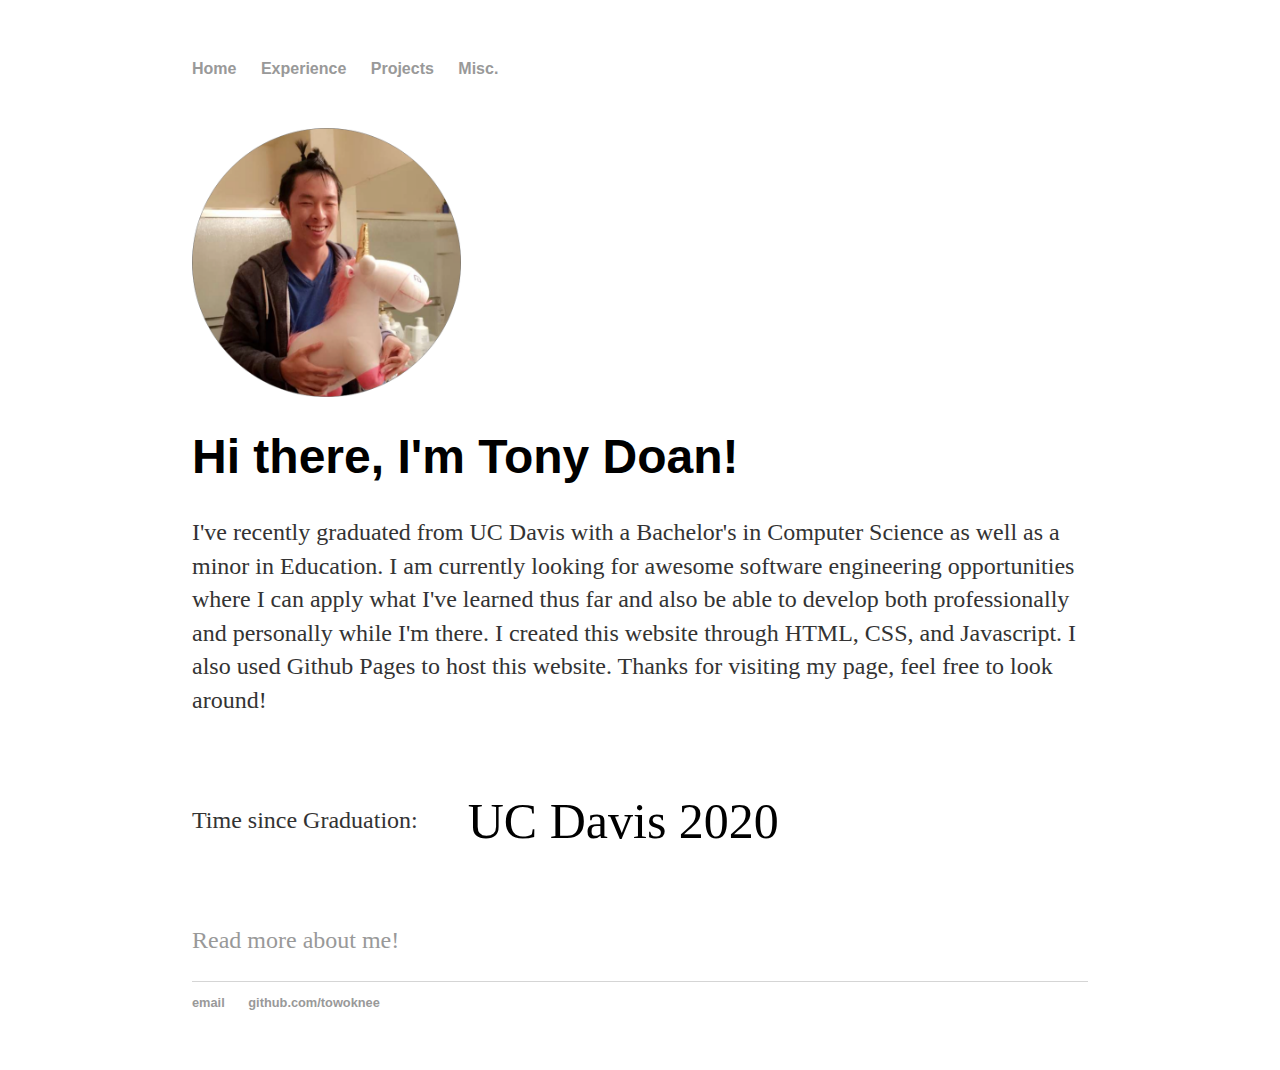
<file: index.html>
<!DOCTYPE html>
<html>
	<head>
		<title>Tony Doan, Homie</title>
		<!-- link to main stylesheet -->
		<link rel="stylesheet" type="text/css" href="/css/main.css">
		<link rel="shortcut icon" type="image/png" href="images/fire.png">
	</head>
	<body>
		<nav>
    		<ul>
        		<li><a href="index.html">Home</a></li>
	        	<li><a href="experience.html">Experience</a></li>
        		<li><a href="projects.html">Projects</a></li>
        		<li><a href="misc.html">Misc.</a></li>
    		</ul>
		</nav>
		<div class="mainBody">
			<div class="topBody">
				<img class="myImage" src="images/meAndUnicorn.png" alt="meme">
			</div>
    			<div class="subHeading"> 
    				<h1>Hi there, I'm Tony Doan!</h1>
    				<p> I've recently graduated from UC Davis with a Bachelor's in Computer Science as well as a minor in Education. 
				    I am currently looking for awesome software engineering opportunities where I can apply what I've learned thus far
				    and also be able to develop both professionally and personally while I'm there. I created this website 
				    through HTML, CSS, and Javascript. I also used Github Pages to host this website. Thanks for visiting my page, feel free
				    to look around!</p>
    			</div>
    		</div>

    		<div class="time">
    			<p>Time since Graduation: </p>
				<div id="countdown">UC Davis 2020</div>
			</div>

			<p><a href="experience.html">Read more about me!</a></p>
		</div>
		<footer>
    		<ul>
        		<li><a href="mailto:toedoan@gmail.com">email</a></li>
        		<li><a href="https://github.com/towoknee">github.com/towoknee</a></li>
		</ul>
		</footer>

	<script src="./script.js"></script>
	</body>
</html>
</file>
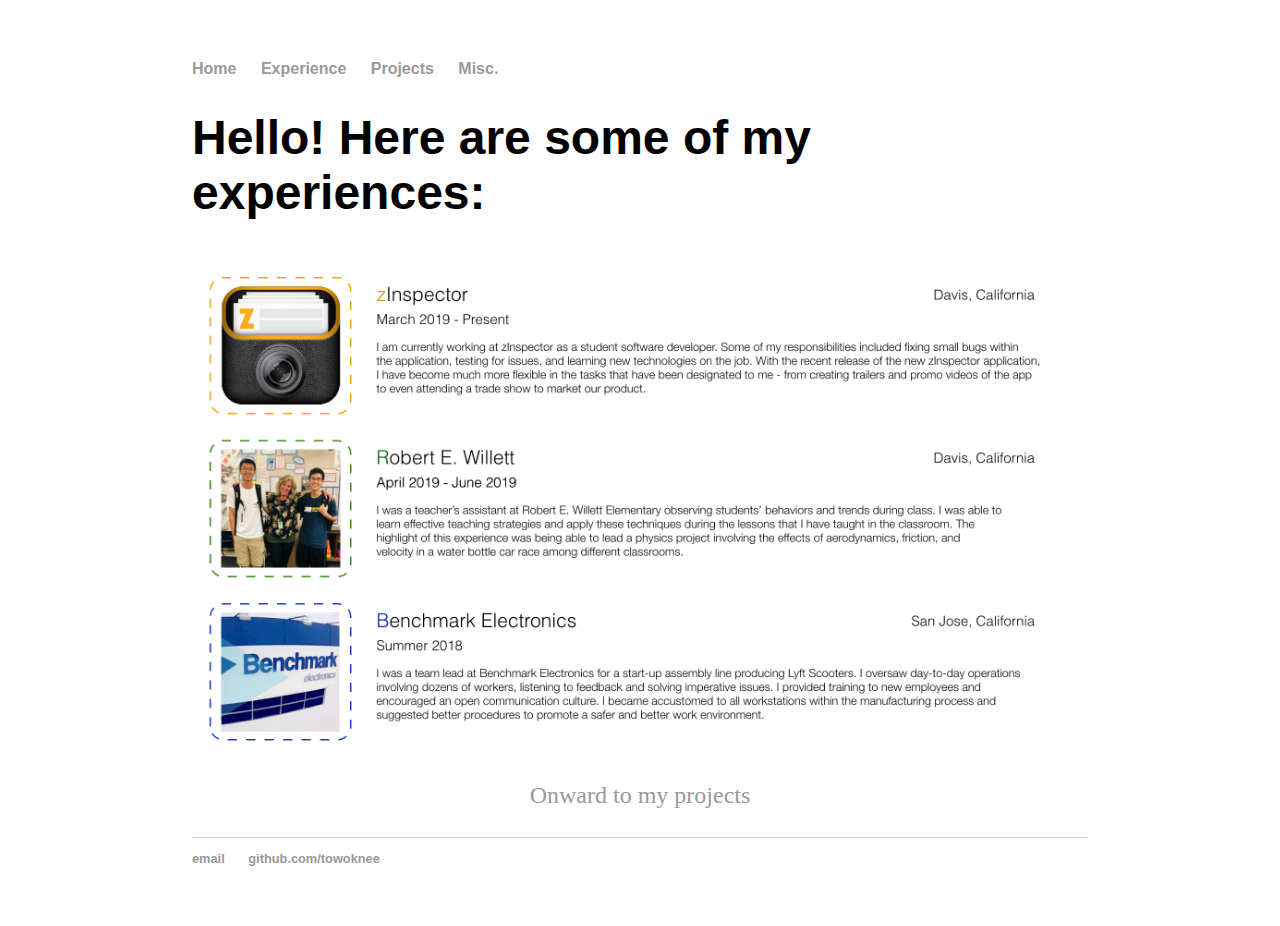
<file: experience.html>
<!DOCTYPE html>
<html>
	<head>
		<title>Tony Doan, Exp</title>
		<!-- link to main stylesheet -->
		<link rel="stylesheet" type="text/css" href="/css/main.css">
		<link rel="shortcut icon" type="image/png" href="images/fire.png">
		
	</head>
	<body>
		<nav>
    		<ul>
        		<li><a href="/index">Home</a></li>
	        	<li><a href="experience.html">Experience</a></li>
        		<li><a href="/projects">Projects</a></li>
        		<li><a href="/misc">Misc.</a></li>
    		</ul>
		</nav>
		<div id="wrap">
        		<h1>Hello! Here are some of my experiences: </h1>
			<!-- <p><img src="/images/zinspectorImage.png" alt="zLogo" id="zPic" style="width:200px;height:170px;margin-right:15px;">
			fa asfja kfljalje ifkldf ;aiw aksdj;fkl 9pe jasf as
			</p> -->
			<img src="/images/listOfStuff.png" width="99%" alt="experiencePage">
			
			<div style="text-align:center">    
				<p><a href="/projects">Onward to my projects</a></p>
			</div>
			
			
		</div><!-- /.wrap -->
		<footer>
    		<ul>
        		<li><a href="mailto:toedoan@gmail.com">email</a></li>
        		<li><a href="https://github.com/towoknee">github.com/towoknee</a></li>
		</ul>
		</footer>
	</body>
</html>
</file>
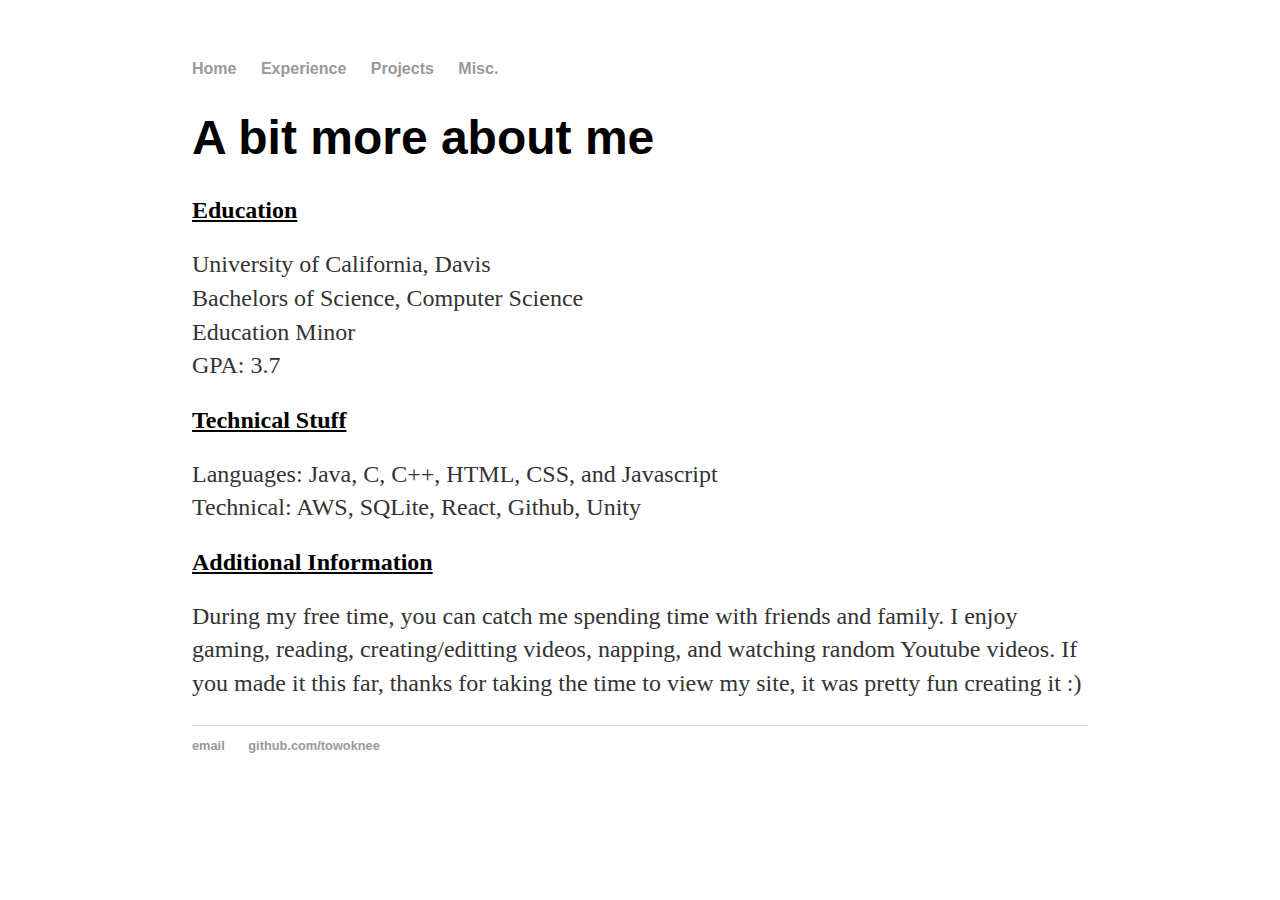
<file: misc.html>
<!DOCTYPE html>
<html>
	<head>
		<title>Tony Doan, Misc</title>
		<!-- link to main stylesheet -->
		<link rel="stylesheet" type="text/css" href="/css/main.css">
		<link rel="shortcut icon" type="image/png" href="images/fire.png">
	</head>
	<body>
		<nav>
    		<ul>
        		<li><a href="/index">Home</a></li>
	        	<li><a href="/experience">Experience</a></li>
        		<li><a href="/projects">Projects</a></li>
        		<li><a href="/misc">Misc.</a></li>
    		</ul>
		</nav>
		<div class="container">
    		<div class="blurb">
        		<h1>A bit more about me</h1>
			
			<h2><u>Education</u></h2>
			<p>
				University of California, Davis<br>
				Bachelors of Science, Computer Science<br>
				Education Minor<br>
				GPA: 3.7<br>
			</p>
			
			<h2><u>Technical Stuff</u></h2>
			<p>
				Languages: Java, C, C++, HTML, CSS, and Javascript<br>
				Technical: AWS, SQLite, React, Github, Unity<br> 
			</p>
			
			<h2><u>Additional Information</u></h2>
			<p>
				During my free time, you can catch me spending time with friends and family. I enjoy gaming, reading,
				creating/editting videos, napping, and watching random Youtube videos. If you made it this far, thanks for
				taking the time to view my site, it was pretty fun creating it :) 
			</p>
			

			
    		</div>
		</div> 
		<footer>
    		<ul>
        		<li><a href="mailto:toedoan@gmail.com">email</a></li>
        		<li><a href="https://github.com/towoknee">github.com/towoknee</a></li>
		</ul>
		</footer>
	</body>
</html>
</file>
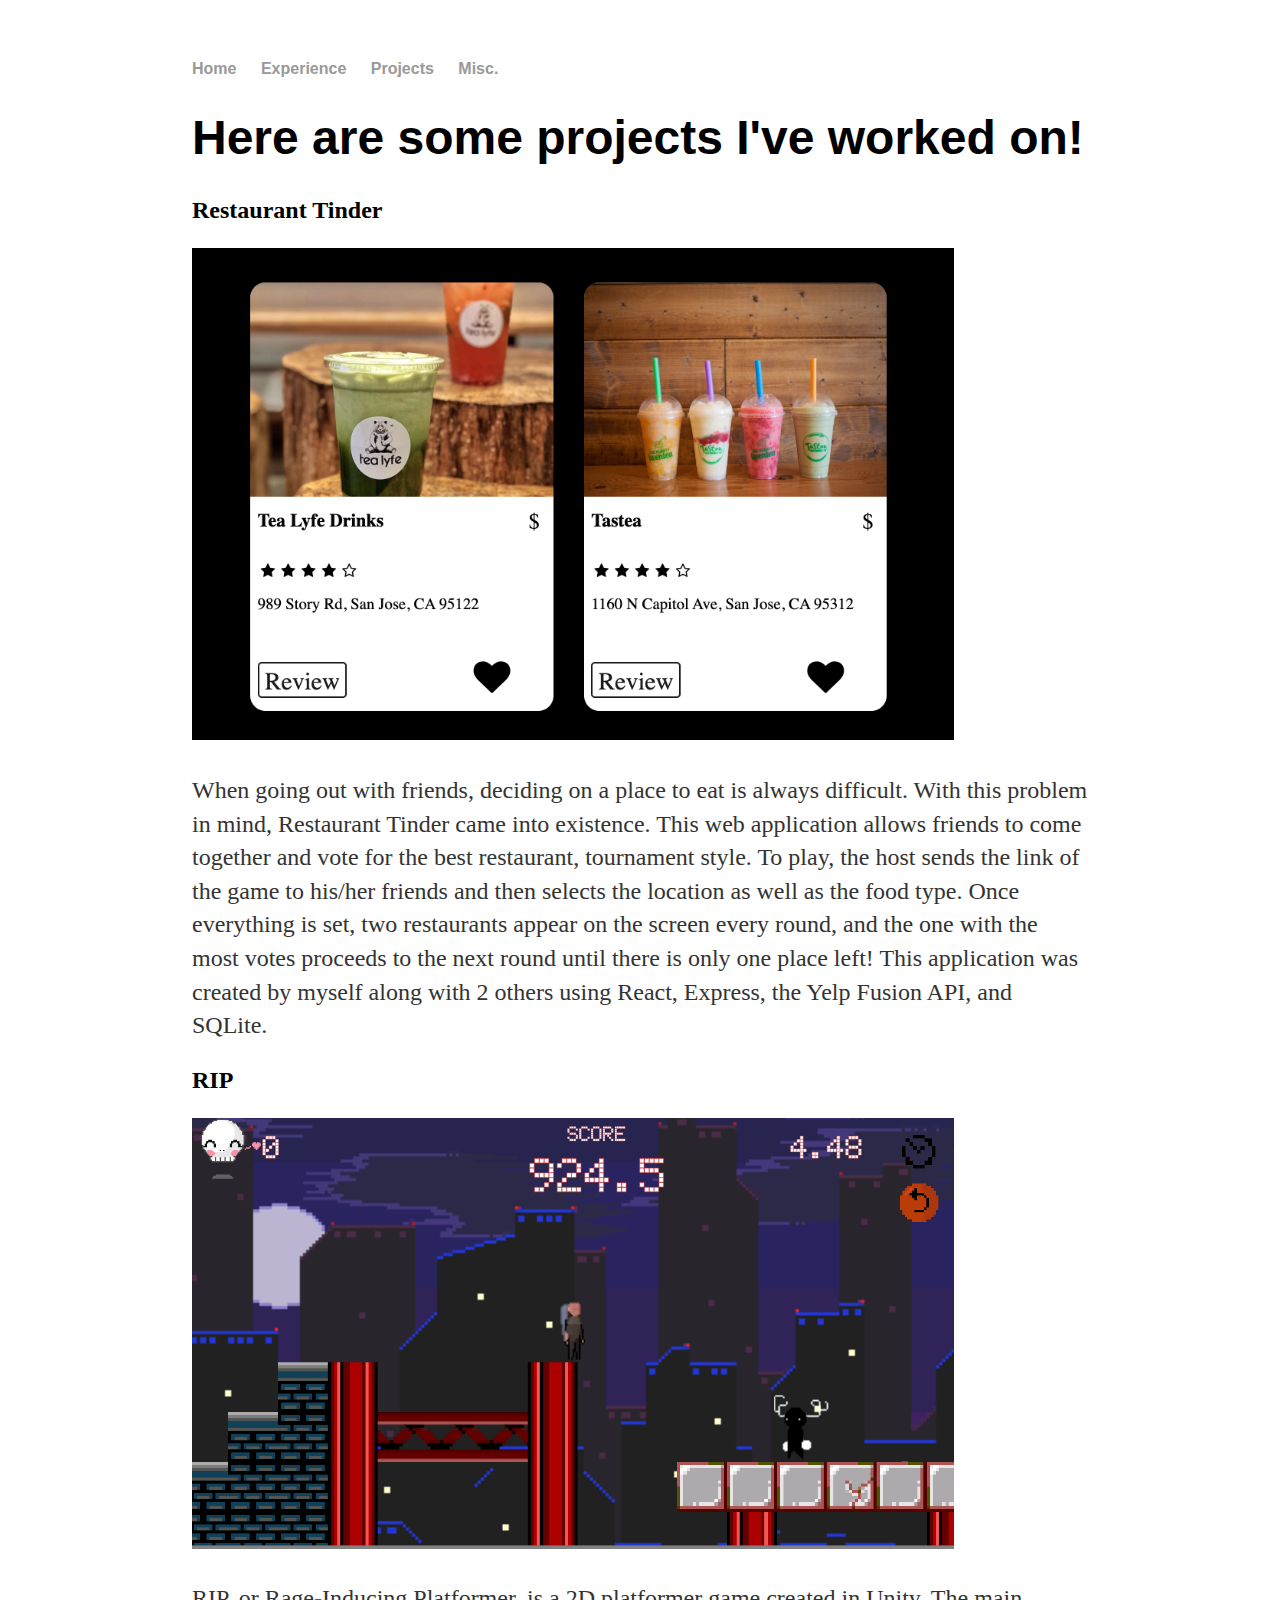
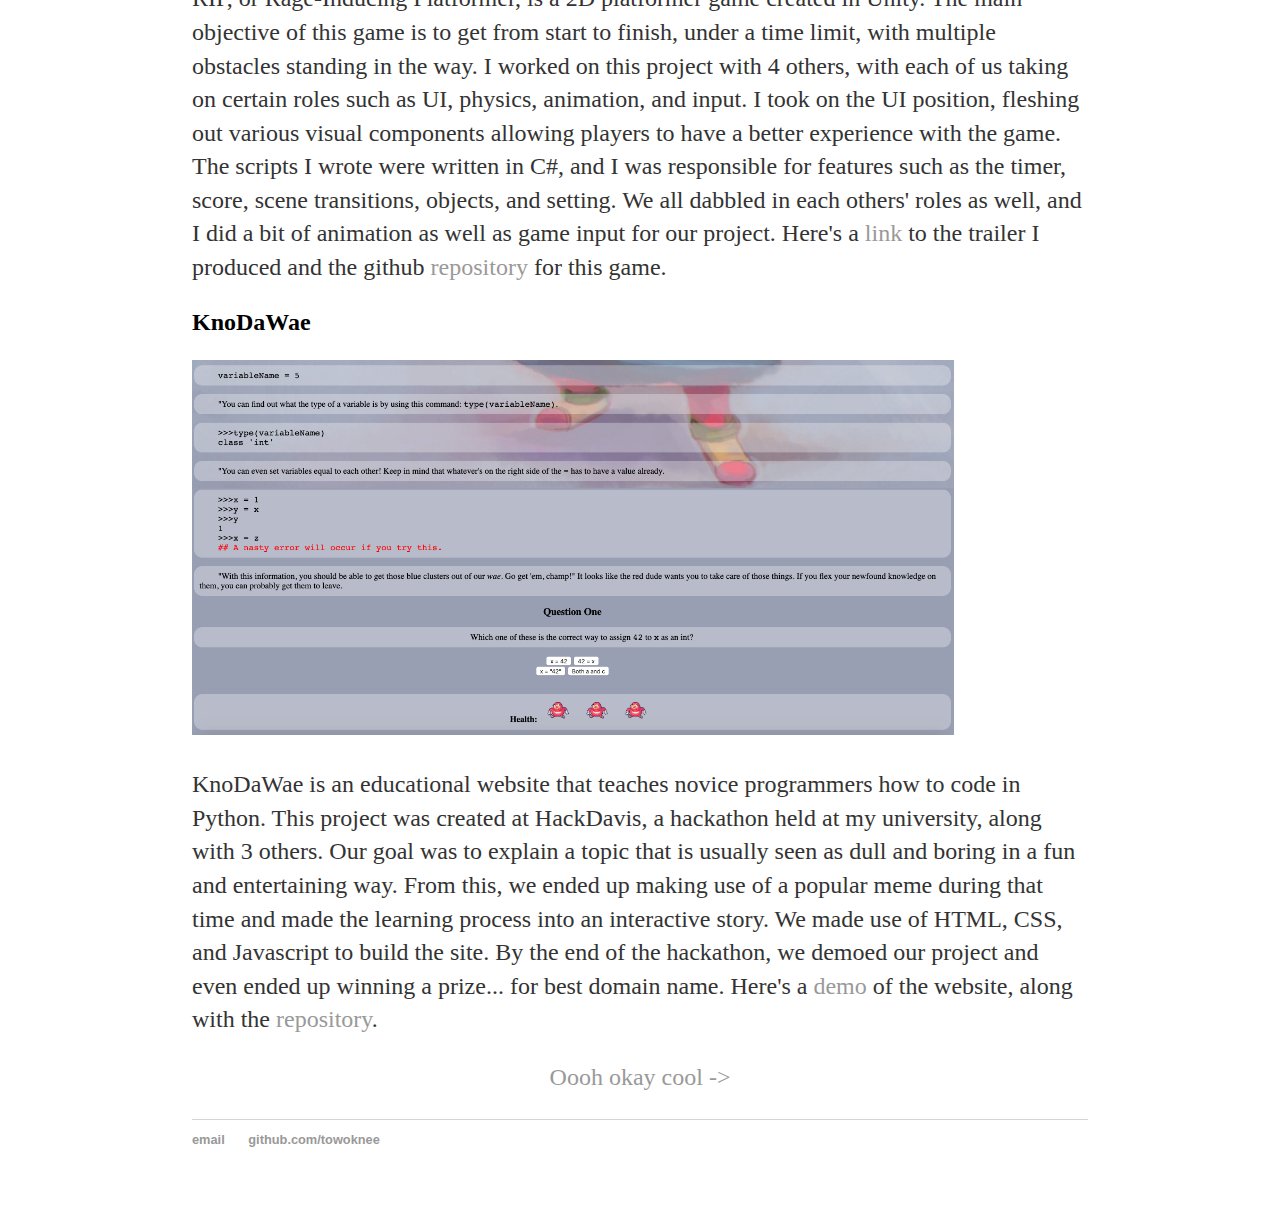
<file: projects.html>
<!DOCTYPE html>
<html>
	<head>
		<title>Tony Doan, Projects</title>
		<!-- link to main stylesheet -->
		<link rel="stylesheet" type="text/css" href="/css/main.css">
		<link rel="shortcut icon" type="image/png" href="images/fire.png">
	</head>
	<body>
		<nav>
    		<ul>
        		<li><a href="/index">Home</a></li>
	        	<li><a href="/experience">Experience</a></li>
        		<li><a href="projects.html">Projects</a></li>
        		<li><a href="/misc">Misc.</a></li>
    		</ul>
		</nav>
		<div class="container">
    		<div class="blurb">
        		<h1>Here are some projects I've worked on!</h1>

			<h2>Restaurant Tinder</h2>
			<p><img src="/images/restTinder.png" width="85%" alt="RestaurantTinderImage"></p>
			<p>
			When going out with friends, deciding on a place to eat is always difficult. With this
			problem in mind, Restaurant Tinder came into existence. This web application allows friends to come together and 
			vote for the best restaurant, tournament style. To play, the host sends the link of the game to his/her friends and 
			then selects the location as well as the food type. Once everything is set, two restaurants appear on the screen every round,
			and the one with the most votes proceeds to the next round until there is only one place left! This application was created by myself
			along with 2 others using React, Express, the Yelp Fusion API, and SQLite. 
			</p>
			
			<h2>RIP</h2>
			<a href="https://www.youtube.com/watch?v=lx1-ISlhUis" target="_blank">
			<p><img src="/images/ripSS.png" width="85%" alt="game"></p>
			</a>
			<p>
			RIP, or Rage-Inducing Platformer, is a 2D platformer game created in Unity. 
			The main objective of this game is to get from start to finish, under a time limit, with multiple obstacles standing in the way.
			I worked on this project with 4 others, with each of us taking on certain roles such as UI, physics, animation, and input. 
			I took on the UI position, fleshing out various visual components allowing players to have a better experience with the game.
			The scripts I wrote were written in C#, and I was responsible for features such as the timer, score, scene transitions, objects, and setting.
			We all dabbled in each others' roles as well, and I did a bit of animation as well as game input for our project. 
			Here's a <a href="https://www.youtube.com/watch?v=lx1-ISlhUis" target="_blank">link</a> to the trailer I produced and the 
			github <a href="https://github.com/towoknee/RIP-1" target="_blank">repository</a> for this game.
			</p>
			
			<h2>KnoDaWae</h2>
			<a href="https://htmlpreview.github.io/?https://github.com/towoknee/knodawae/blob/master/pages/index.html" target="_blank">
			<p><img src="/images/kno.png" width="85%" alt="game2"></p>
			</a>
			<p>
			KnoDaWae is an educational website that teaches novice programmers how to code in Python. 
			This project was created at HackDavis, a hackathon held at my university, along with 3 others. 
			Our goal was to explain a topic that is usually seen as dull and boring in a fun and entertaining way. 
			From this, we ended up making use of a popular meme during that time and made the learning process into an interactive story.
			We made use of HTML, CSS, and Javascript to build the site. By the end of the hackathon, we demoed our project and even ended
			up winning a prize... for best domain name. 
			Here's a  <a href="https://htmlpreview.github.io/?https://github.com/towoknee/knodawae/blob/master/pages/index.html" target="_blank">demo</a>
			of the website, along with the <a href="https://github.com/towoknee/knodawae" target="_blank">repository</a>. 
			</p>
			
			<div style="text-align:center">    
				<p><a href="/misc">Oooh okay cool -></a></p>
			</div>

    		</div><!-- /.blurb -->
		</div><!-- /.container -->
		<footer>
    		<ul>
        		<li><a href="mailto:toedoan@gmail.com">email</a></li>
        		<li><a href="https://github.com/towoknee">github.com/towoknee</a></li>
		</ul>
		</footer>
	</body>
</html>
</file>
<file: css/main.css>
body {
    margin: 60px auto;
    width: 70%;
}
nav ul, footer ul {
    font-family:'Helvetica', 'Arial', 'Sans-Serif';
    padding: 0px;
    list-style: none;
    font-weight: bold;
}
nav ul li, footer ul li {
    display: inline;
    margin-right: 20px;
}
a {
    text-decoration: none;
    color: #999;
}
a:hover {
    text-decoration: underline;
}
h1 {
    font-size: 3em;
    font-family:'Helvetica', 'Arial', 'Sans-Serif';
}
p {
    font-size: 1.5em;
    line-height: 1.4em;
    color: #333;
}
footer {
    border-top: 1px solid #d5d5d5;
    font-size: .8em;
}

ul.posts { 
    margin: 20px auto 40px; 
    font-size: 1.5em;
}

ul.posts li {
    list-style: none;
}

.mainBody {
    margin-top: 50px;
}

.topBody {
    display:flex;
    justify-content: space-between;
}

.myImage {
    object-fit: cover;
    width:30%;
    height:30%;
    margin-right: 30px;
}

.time {
    display: flex;
    align-items: center;
}
#countdown{
    color: black;
    font-size: 50px;
    padding: 50px;
}
</file>
